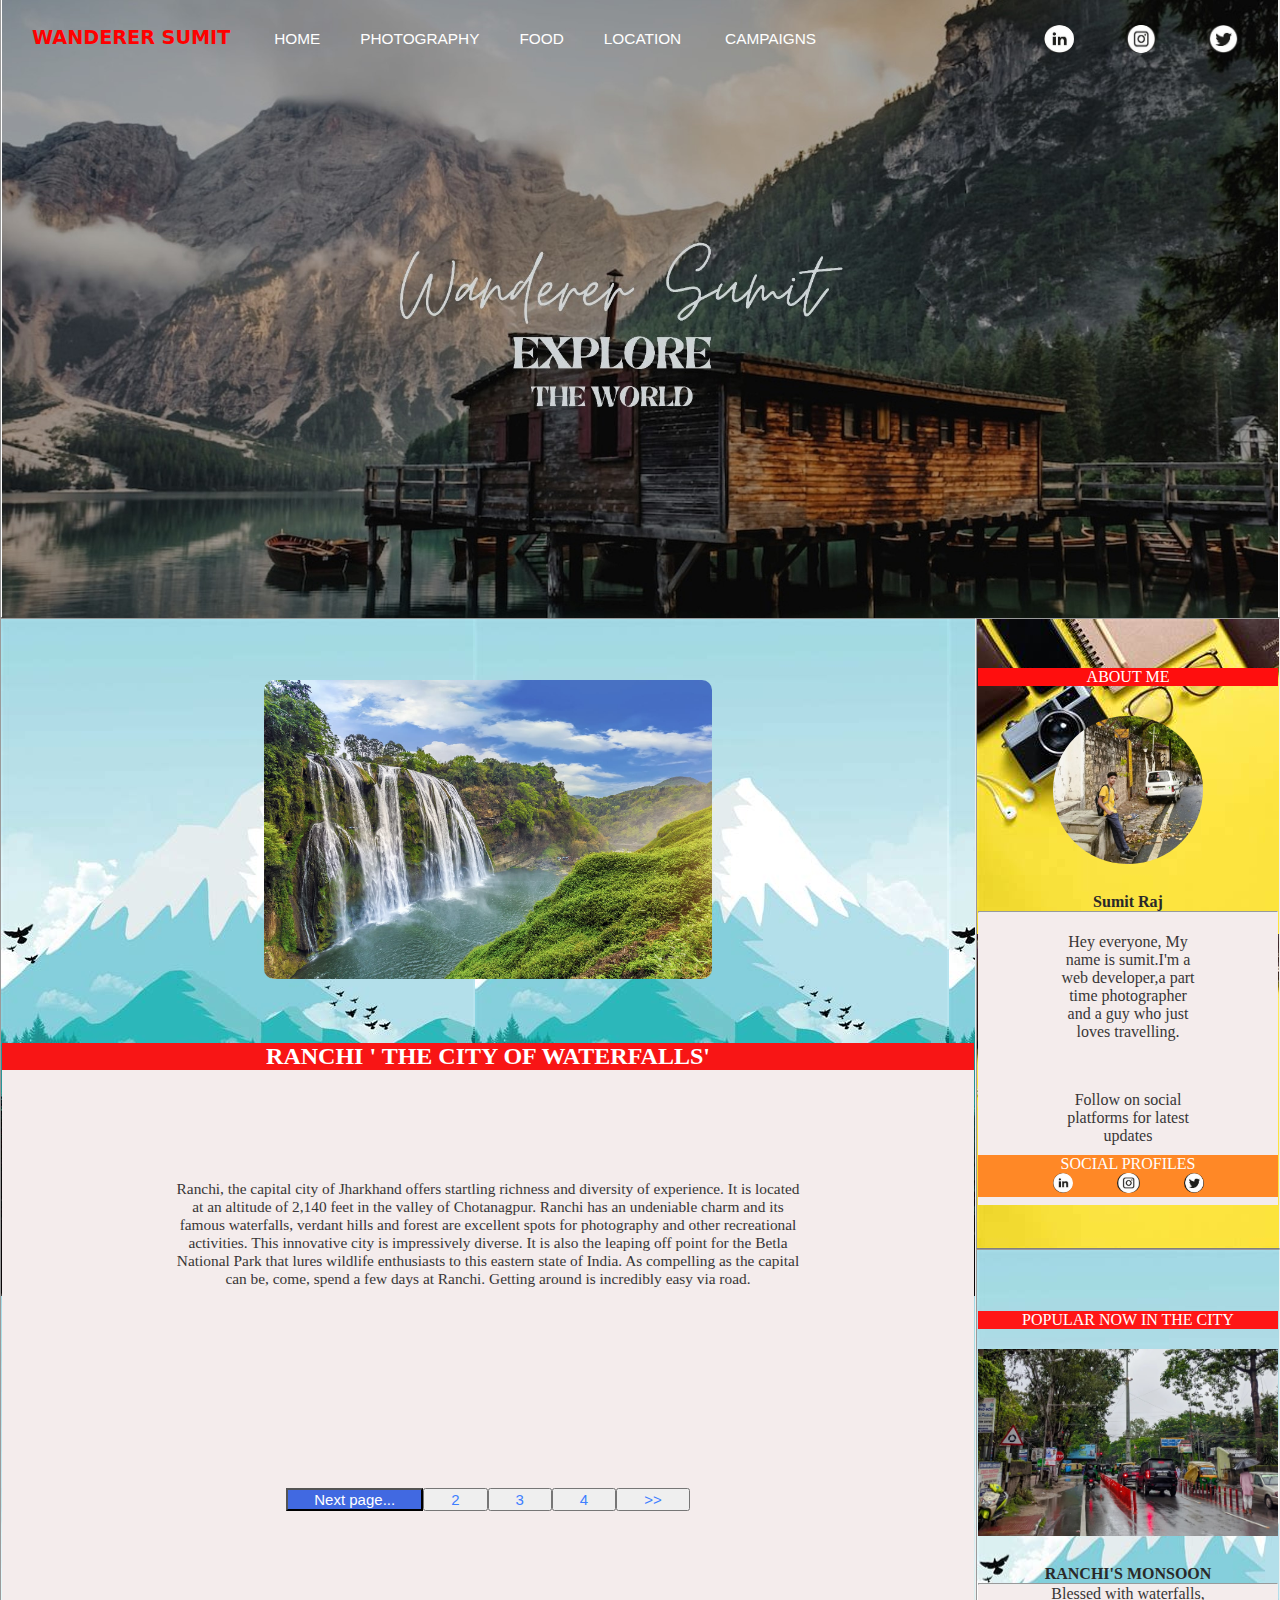
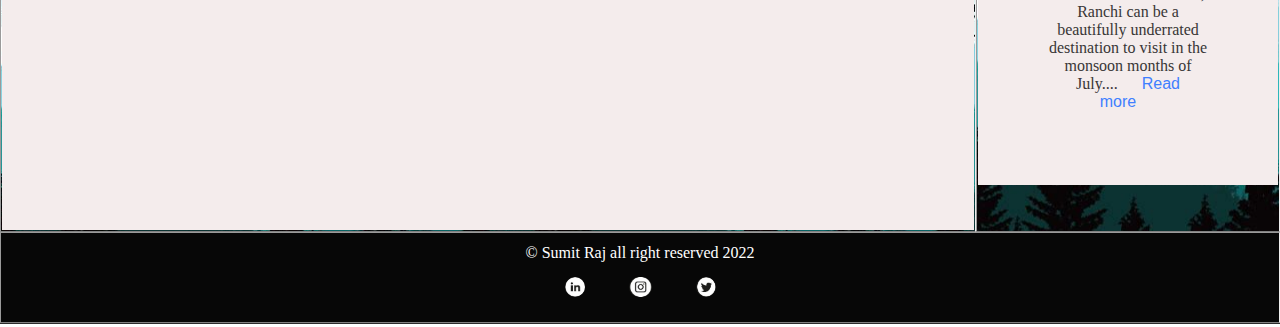
<file: index.html>
<!DOCTYPE html>
<html lang="en">

<head>
    <meta charset="UTF-8">
    <meta http-equiv="X-UA-Compatible" content="IE=edge">
    <meta name="viewport" content="width=device-width, initial-scale=1.0">
    <link rel="stylesheet" href="style.css">
    <title>Wanderer Sumit</title>
</head>

<body>
    <div class="outer-div">
     <table id="table" border="1" cellspacing="0" width="100%">
            <tr>
                <td colspan="2">
                    <div class="outer-box">
                        <div class="flex">
                            <img id="banner" src="banner.jpg" alt="">
                    
                            <nav class="nav-bar">
                                <a id="site-name" href="index.html">WANDERER SUMIT</a>
                                <a id="pages" href="index.html">HOME</a><a id="photos" href="wanderer2.html">PHOTOGRAPHY</a><a id="food"
                                    href="wanderer3.html">FOOD</a><a id="location" href="wanderer4.html">LOCATION</a> <a id="campaings"
                                    href="campaings.html">CAMPAIGNS</a>
                            </nav>
                            <div class="mobile-view">
                                <a title="Linkedin Profile" href="https://www.linkedin.com/in/sumit-raj-a93453227" target="_blank"><img
                                        id="sm" width="20px" height="20px" src="linkedin2.jfif" alt=""></a>
                                <a title="Click here to DM on instagram" href="https://www.instagram.com\sumit.raj_17" target="_blank"><img
                                        id="sm" width="23x" height="20px" src="iconinsta.jfif" alt=""></a>
                                <a title="sumit's twitter account" href="https://www.twitter.com\SavageSumit" target="_blank"><img id="sm"
                                        width="20px" height="20px" src="bird.jfif" alt=""></a>
                            </div>

                            <div class="social-top">
                                <a title="Linkedin Profile" href="https://www.linkedin.com/in/sumit-raj-a93453227" target="_blank"><img
                                        id="st" width="20px" height="20px" src="linkedin2.jfif" alt=""></a>
                                <a title="Click here to DM on instagram" href="https://www.instagram.com\sumit.raj_17" target="_blank"><img
                                        id="st" width="23x" height="20px" src="iconinsta.jfif" alt=""></a>
                                <a title="sumit's twitter account" href="https://www.twitter.com\SavageSumit" target="_blank"><img id="st"
                                        width="20px" height="20px" src="bird.jfif" alt=""></a>
                            </div>
                        </div>
                </td>
            </tr>
            
            
            <tr class="box2">
                <td class="content-page" rowspan="2">
                    
                    
                    <div class="content">
                        <img id="content" src="content.jpg" alt="">
                    </div>
                   
                    <div class="article">
                        <h2>RANCHI ' THE CITY OF WATERFALLS'</h2>
                    </div>
                    
                    <div class="content-page1">

                    <p id="contentpage">Ranchi, the capital city of Jharkhand offers startling richness and diversity of
                        experience. It is located at an altitude of 2,140 feet in the valley of Chotanagpur. Ranchi has
                        an undeniable charm and its famous waterfalls, verdant hills and forest are excellent spots for
                        photography and other recreational activities. This innovative city is impressively diverse. It
                        is also the leaping off point for the Betla National Park that lures wildlife enthusiasts to
                        this eastern state of India. As compelling as the capital can be, come, spend a few days at
                        Ranchi. Getting around is incredibly easy via road.</p>
                       
                    <button id="nextpage" href="page2.html"><a id="nex" href="page2.html">Next
                            page...</a></button><button><a href="page2.html">2</a></button><button><a
                            href="page3.html">3</a></button><button><a href="page4.html">4</a></button><button
                        id="arrow"><a href="page2.html">>></a></button></p>
                    </div>

                </td>

                <td class="about-section">
                    <div class="small">
                        ABOUT ME
                    </div>
                    <img id="content2" src="aboutme (2).jpg" alt="">
                    <h4>Sumit Raj</h4>
                    <hr>
                    <div class="about-me">
                    <p>Hey everyone, My name is sumit.I'm a web developer,a part time photographer and a guy who just
                        loves travelling.</p>
                    <p>Follow on social platforms for latest updates</p>
                </div>
                    <div class="small2">
                        SOCIAL PROFILES <br>
                    
                        <a title="Linkedin Profile" href="https://www.linkedin.com/in/sumit-raj-a93453227"
                            target="_blank"><img id="sf" width="20px" height="20px" src="linkedin2.jfif" alt=""></a>
                        <a title="Click here to DM on instagram" href="https://www.instagram.com\sumit.raj_17"
                            target="_blank"><img id="sf" width="23x" height="20px" src="iconinsta.jfif" alt=""></a>
                        <a title="sumit's twitter account" href="https://www.twitter.com\SavageSumit"
                            target="_blank"><img id="sf" width="20px" height="20px" src="bird.jfif" alt=""></a>
                    </div>
                </td>
            </tr>
            <tr class="box3">

    </div>
    <td class="monsoon-bg">
        <div class="small3">
            POPULAR NOW IN THE CITY
        </div>
        <img id="content3" src="popular.jpg" alt="">
        <h4>RANCHI'S MONSOON</h4>
        <hr>
        <div class="ranchi-monsoon">
        <p>Blessed with waterfalls, Ranchi can be a beautifully underrated destination to visit in the monsoon
            months of
            July.... <a href="page2.html">Read more</a></to>
        </p>
    </div>
    </td>

    </tr>
    <tr >
        <td colspan="2" class="box5">
     
     <div >

        <div class="copyright">
            &copy; Sumit Raj all right reserved 2022 
        </div>
        <div class="social2">
            <a title="Linkedin Profile" href="https://www.linkedin.com/in/sumit-raj-a93453227" target="_blank"><img
                    id="sf" width="20px" height="20px" src="linkedin2.jfif" alt=""></a>
            <a title="Click here to DM on instagram" href="https://www.instagram.com\sumit.raj_17" target="_blank"><img
                    id="sf" width="23x" height="20px" src="iconinsta.jfif" alt=""></a>
            <a title="sumit's twitter account" href="https://www.twitter.com\SavageSumit" target="_blank"><img id="sf"
                    width="20px" height="20px" src="bird.jfif" alt=""></a>
        </div>


    </div>
</td>
</tr>
</table>
</div>


    

</body>

</html>
</file>
<file: style.css>
*{
    margin: 0;
}
.flex{
width:100%;

}

.content{
    width: 70vw;
    margin-left: auto;
    margin-right: auto;
}

#banner{
    width:100%;
    margin-bottom:-6px;
}
h2{
    color: white;
}
table{
    width: 100%;
    flex-direction:row;
}
tr{
    flex-direction:column;
}

.box :hover{
    text-decoration: underline;
}
table{
    width: 100%;
    border-top:none;
    border-right: none;
    border-left: none;
    margin-top:-3px;
}
tr{
    width: 100%;
    margin-top: 0;
}
td{
    width: 100%;
}


#content{
    width: 50%;
    margin-top: 60px;
    margin-bottom: 60px;
    
    border-radius: 10px;
   
    
}
#content2{
    width: 150px;
    margin-top: 30px;
    margin-bottom: 00px;
    border-radius: 150px;
}
.box2{
    text-align: center;
}
#content3{
    width: 300px;
    margin-top: 20px;
}
.box3{
    text-align: center;
    margin-top: 20px;
}
.small{
    background-color: rgb(255, 14, 14);
    color: white;
    margin-top:-2px;
    
}
.top-article{
    background-color: rgb(255, 14, 14);
    color: white;


}
td{
    margin-top: 20px;
}


p{ 
    color: rgb(56, 54, 54);
    margin: 70px;
    margin-top: 10px;
    margin-bottom: 50px;
}
.small2{
    background-color: rgb(255, 136, 38);
    color: white;
}
a{
    margin: 20px;
    color: rgb(63, 127, 255);
    font-family: 'Trebuchet MS', 'Lucida Sans Unicode', 'Lucida Grande', 'Lucida Sans', Arial, sans-serif;
    text-decoration: none;

}
#sf{
    border-radius: 100px;
}
h4{
    margin-top: 25px;
    color: rgb(42, 41, 41);

}

.small3{
    background-color: rgb(255, 22, 22);
    color: white;
    margin-top: 15px;
}
.box4{
    background-color:rgb(105, 103, 100);
}
#nextpage{
    margin-top: 150px;
    
    background-color: royalblue;
    font-size: 15px;
    color: white;
}
#arrow{

    color:white;
}
button{
    font-size: 15px;
}
#pages{
    color: white;
    text-decoration-line:none;

}
.article{
    background-color: rgb(248, 21, 21);
  

}
.monsoon-bg{
    background:url(bg3.jfif);
}
.about-section{
    background: url(bg2.jfif);
}
#td2{
    width: 100%;
}
#photos{
    color: white;
    text-decoration-line:none;
}
#food{
    color: white;
    text-decoration-line:none;
}
#nex{
    color: white;
}
#arrow{
    color: white;
}
#cdetails{
    color: white;
    font-size: 20px;
}
#contact2{
    margin-top: 20px;
    height: 15px;
    width: 20px;
    border-radius: 3px;}

.box5{
    text-align: center;
    background-color: rgb(7, 7, 7);
    
}
#coninfo{
    color: white;
}
.maps{
    text-align: center;
    margin-top: 50px;
}
#location{
    color: white;
    text-decoration: none;
}
#campaings{
    color: white;
    text-decoration:none;
}
.copyright{
    color: rgb(255, 255, 255);
    text-align:center;
    margin-top: 10px;
    margin-bottom: 15px;
    font-weight: 100;
}

.outer-box{
    margin: 0px;
    width: 100%;
}
.ranchi-monsoon{
    background-color:rgb(244, 236, 236);
    height: 200px;
    margin-top: -10px;
    text-align:center;
}
.social2{
    margin-bottom: 20px;
}
.nav-bar{
    position: absolute;
    top:4%;
    padding: 0px;
    margin-top: -10px;
    margin-left: 10px;
    font-size: 1.2vw;
}
.content-page{
    background-image: url(bg3.jfif);
}
#site-name{
    color: red;
    font-size:1.5vw;
    margin-top:1vw;
    font-family:system-ui, -apple-system, BlinkMacSystemFont, 'Segoe UI', Roboto, Oxygen, Ubuntu, Cantarell, 'Open Sans', 'Helvetica Neue', sans-serif;
    font-weight: bold;
}
.social-top{
    position: absolute;
    top: 1%;
    left: 80%;
    
    color: white;
    font-size: 3rem;

}
#st{
    width: 30px;
    height: 28px;
    border-radius: 100px;

}
.about-me{
    background-color: rgb(244, 236, 236);
    margin-bottom: -50px;
    margin-top: -0px;
    padding: 10px;
    text-align:center;
}
.content-page1{
    background-color: rgb(244, 236, 236);
    height: 560px;
    margin-top: 300px;
    text-align: center;
    padding: 100px;
    font-size: 1.2vw;
    
    margin-top: -0px;

}
div.article2{
    background-color: red;
    width: 100%;
}
h3{
    color: white;
}
.mobile-view{
    display: none;
}
@media(width<600px){
.social-top{
    display: none;

}
.mobile-view{
    display: revert;
    position: absolute;
    top: 240px;
    margin-left: 70%;
    
}
#sm{
    border-radius: 100px;
    margin-left: -40px;
}
}
</file>
